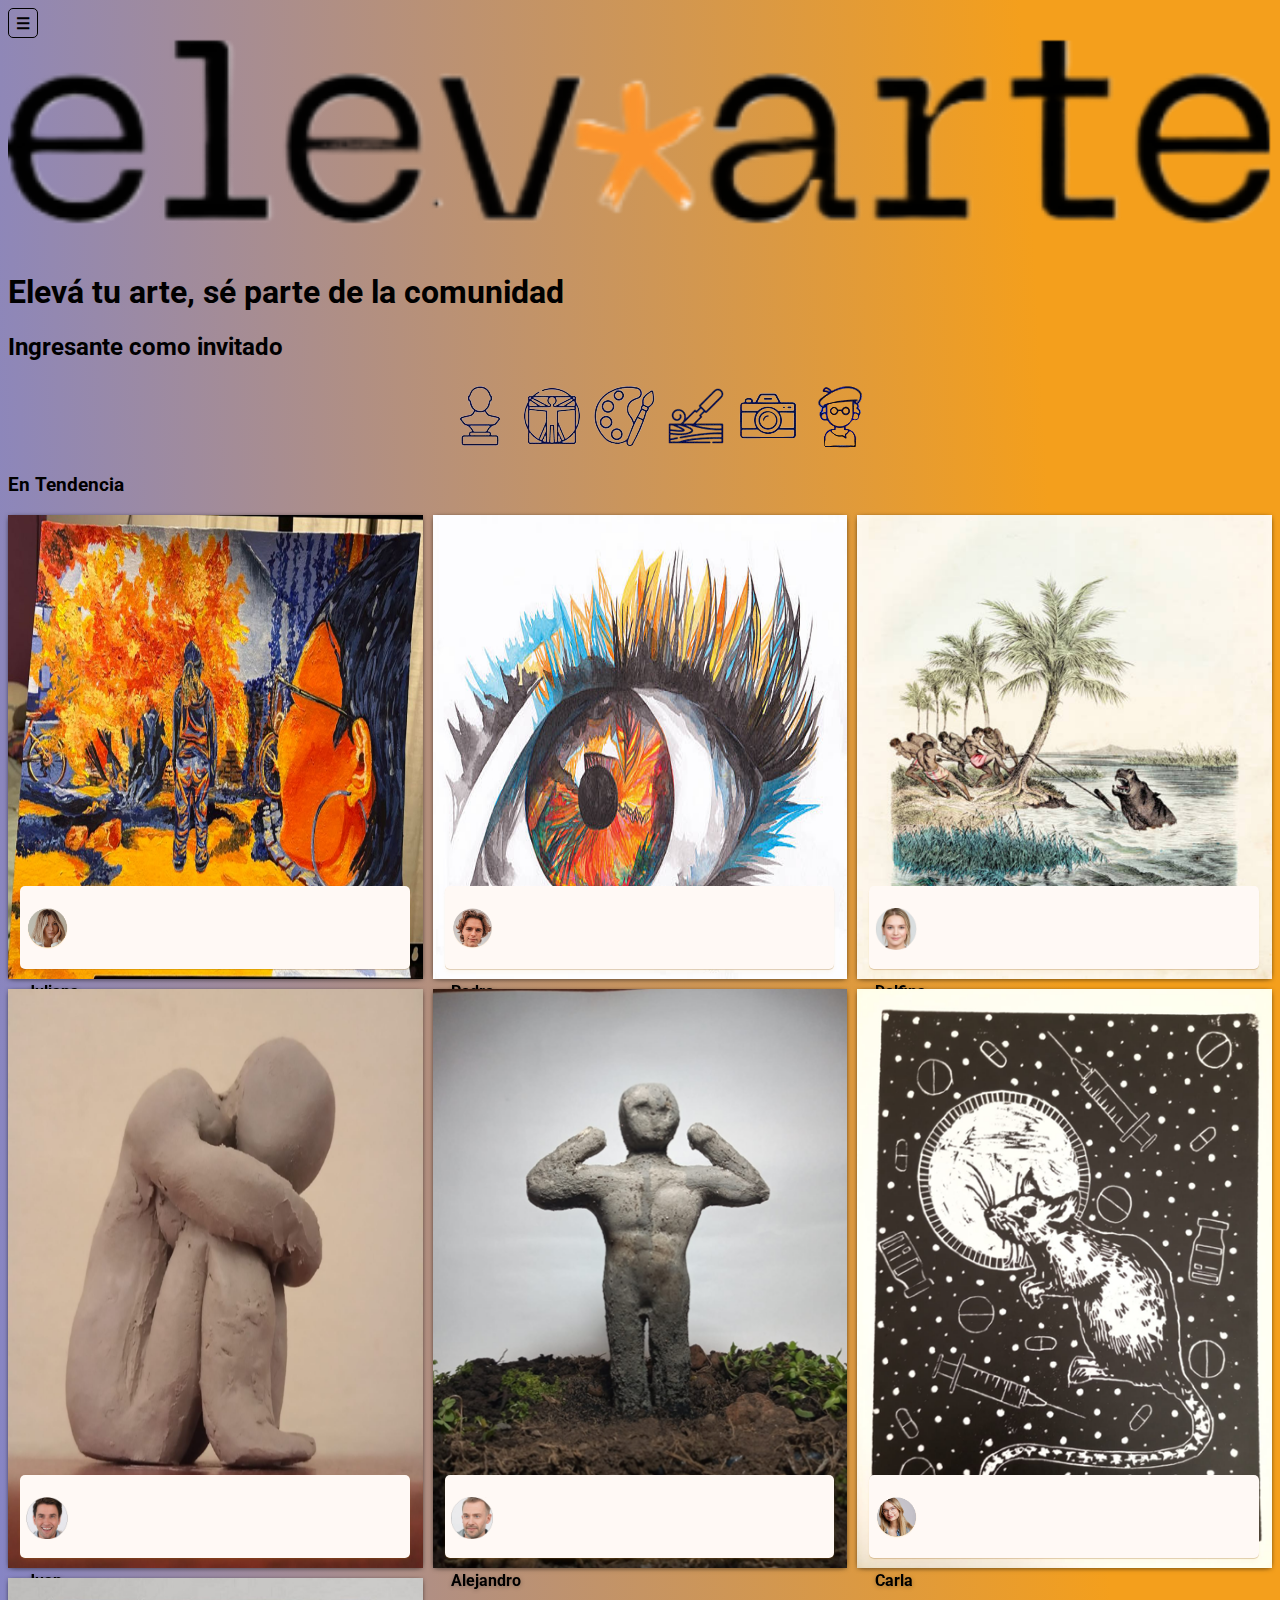
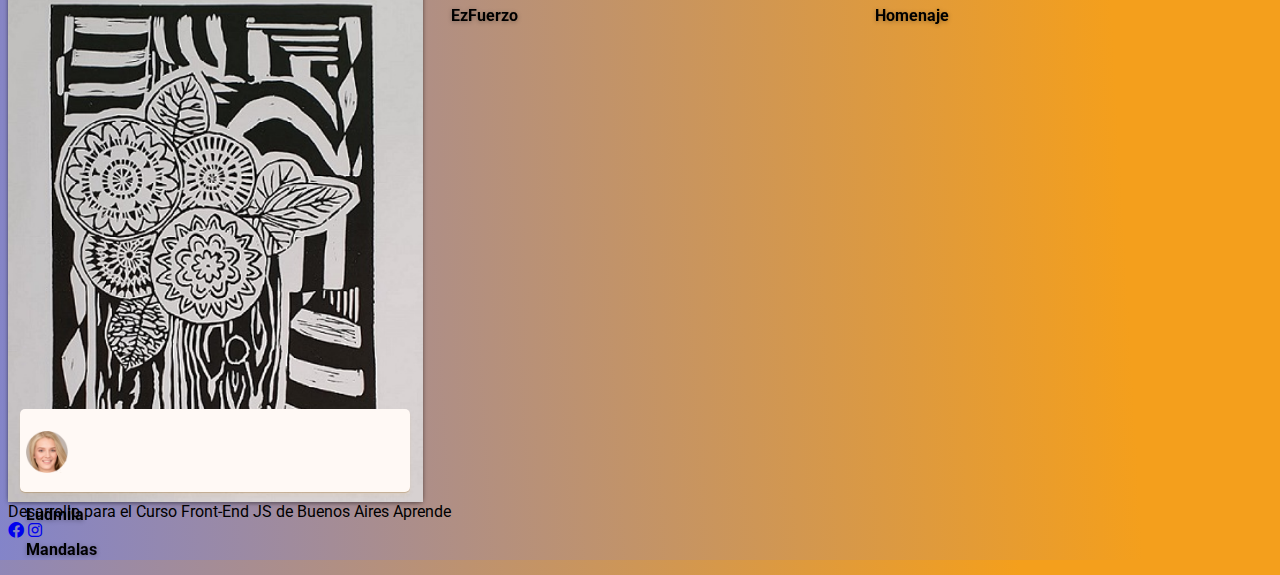
<file: index.html>
<!DOCTYPE html>
<html lang="en">
<head>
    <meta charset="UTF-8">
    <meta name="viewport" content="width=device-width, initial-scale=1.0">
    
    <title>Elev*arte</title>
    <link rel="icon" href="/media/asteriscon.ico"> 

    <link rel="stylesheet" href="css/index.css">

    <link href="https://fonts.googleapis.com/css2?family=Roboto:ital,wght@0,100..900;1,100..900&display=swap" rel="stylesheet">
 
    <link rel="stylesheet" href="https://cdnjs.cloudflare.com/ajax/libs/font-awesome/6.0.0/css/all.min.css" integrity="sha512-9usAa10IRO0HhonpyAIVpjrylPvoDwiPUiKdWk5t3PyolY1cOd4DSE0Ga+ri4AuTroPR5aQvXU9xC6qOPnzFeg==" crossorigin="anonymous" referrerpolicy="no-referrer" />

</head>
<body>
   
    <div class="container">
              
        <header class="menu-header"> 
            
            <nav >
                <input type="checkbox" id="menuH">
                <label for="menuH"> ☰  </label>
                <ul>
                    <li> <a class = "menuAct" href="index.html" target="_self">Inicio</a>  </li>
                    <li> <a href="productos.html?category=Todos" target="_self">Obras</a>  </li>
                    <li> <a href="pages/contacto.html" target="_blank">Contacto</a> </li>
                    <li> <a href="pages/registro.html" target="_blank">Registrarse</a> </li> 
                    <li> <a href="pages/sesion.html" target="_blank">Iniciar Sesion</a>  </li>
                    <li> <a href="" id = cerrarSesion>Cerrar Sesion</a> </li>
                </ul>
            </nav>

            <div class="logo"> <img src="media/logo1-tras.png" width="100%" height="100%" style="vertical-align:center"> 
            </div>

            <h1>Elevá tu arte, sé parte de la comunidad</h1> 

        </header>

        <section class="busqueda">    

            <h2 id="nombreusu">Ingresante como invitado</h2>
            
            <nav class="botones">

                <ul class="flex-menu">
                        
                    <!-- <li class="navi"><a href="index.html" target="_blank">INICIO</a></li> -->
                    <li class="navi"><a href="pages/productos.html?category=Escultura" target="_blank"> <img src="media/escultura-tras.png" alt="Escultura"> </a></li>
                    <li class="navi"><a href="pages/productos.html?category=Dibujo" target="_blank"> <img src="media/dibujo-tras.png" alt="Dibujo"> </a></li>
                    <li class="navi"><a href="pages/productos.html?category=Pintura" target="_blank"> <img src="media/pintura-tras.png" alt="Pintura"> </a></li>
                    <li class="navi"><a href="pages/productos.html?category=Grabado" target="_blank"> <img src="media/grabado-tras.png" alt="Grabado"> </a></li>
                    <li class="navi"><a href="pages/productos.html?category=Fotografia" target="_blank"> <img src="media/fotografia-tras.png" alt="Fotografia"> </a></li>
                    <li class="navi"><a href="pages/productos.html?category=Todos" target="_blank"><img src="media/artista-tras.png" alt="Artista"> </a></li>
                    <!-- <li class="navi"><a href="pages/contacto.html" target="_blank">CONTACTO</a></li> -->
                    
                </ul>       
            </nav>
         </section> 

        <main class="principal">
            
            <h3>En Tendencia</h3>

            <div class="card-tendencia">
                
                <div class="card">
                    <img class = "obra" src="media/pintura1.png" alt="Pintura 1" title="Pintura" itemprop="image" width="100%" height="100%"> 
                    <div  class="cardmolecula"> 
                        <p> <img src="media/Juliana.png" alt="Juliana" width="42" height="42" style="vertical-align:top">  </p>  
                        <div class="text-container">
                            <p class="line1">Juliana</p>
                            <p class="line2">Fuego en Colores</p>
                        </div>
                        <button class="favorite-button" data-is-favorite="false">
                            <span class="icon">&#9825;</span>  <!-- Icono de estrella vacía por defecto -->
                        </button>
                    </div> 
                   
                </div>

                <div class="card">
                    <img src="media/pintura2.png" alt="Pintura 2" title="Pintura" itemprop="image" width="100%" height="100%"> 
                    <div class="cardmolecula"> 
                        <p> <img src="media/Pedro.png" alt="Pedro" width="42" height="42" style="vertical-align:top">   </p>  
                        <div class="text-container">
                            <p class="line1">Pedro</p>
                            <p class="line2">El ojo</p>
                        </div>
                    </div>
                </div>

                <div class="card">
                    <img src="media/pintura3.png" alt="Pintura 3" title="Pintura" itemprop="image" width="100%" height="100%"> 
                    <div class="cardmolecula"> 
                        <p> <img src="media/Delfina.png" alt="Delfina" width="42" height="42" style="vertical-align:top">   </p>  
                        <div class="text-container">
                            <p class="line1">Delfina</p>
                            <p class="line2">Rescate peligroso</p>
                        </div>
                    </div>
                </div>

                <div class="card">
                    <img src="media/escultura1.png" alt="Escultura 1" title="Escultura" itemprop="image" width="100%" height="100%"> 
                    <div class="cardmolecula"> 
                        <p> <img src="media/Juan.png" alt="Juan" width="42" height="42" style="vertical-align:top">   </p>  
                        <div class="text-container">
                            <p class="line1">Juan</p>
                            <p class="line2">Pensando</p>
                        </div>
                    </div>
                </div>

                <div class="card">
                    <img src="media/escultura2.png" alt="Escultura 2" title="Escultura" itemprop="image" width="100%" height="100%"> 
                    <div class="cardmolecula"> 
                        <p> <img src="media/Alejandro.png" alt="Alejandro" width="42" height="42" style="vertical-align:top">   </p>  
                        <div class="text-container">
                            <p class="line1">Alejandro</p>
                            <p class="line2">EzFuerzo</p>
                        </div>
                    </div>                
                </div>

                <div class="card">
                    <img src="media/Grabado1.png" alt="Grabado 1" title="Grabado" itemprop="image" width="100%" height="100%"> 
                    <div class="cardmolecula"> 
                        <p> <img src="media/Carla.png" alt="Carla" width="42" height="42" style="vertical-align:top">   </p>  
                        <div class="text-container">
                            <p class="line1">Carla</p>
                            <p class="line2">Homenaje</p>
                        </div>
                    </div>                
                </div>

                <div class="card">
                    <img src="media/Grabado2.png" alt="Grabado 2" title="Grabado" itemprop="image" width="100%" height="100%"> 
                    <div class="cardmolecula"> 
                        <p> <img src="media/Ludmila.png" alt="Ludmila" width="42" height="42" style="vertical-align:top">   </p>  
                        <div class="text-container">
                            <p class="line1">Ludmila</p>
                            <p class="line2">Mandalas</p>
                        </div>
                    </div>                
                </div>


            </div>
           
        </main>

        <footer class="pie">
            
            Desarrollo para el Curso Front-End JS de Buenos Aires Aprende

            <div class="social-icons">
                <a href="#" target="_blank"><i class="fab fa-facebook"></i></a>
                <a href="#" target="_blank"><i class="fab fa-instagram"></i></a>
            </div>
            
        </footer>

    </div>
   
    <script src="js/index.js"></script>
    <script src="js/favorito.js"></script>

</body>

</html>
</file>
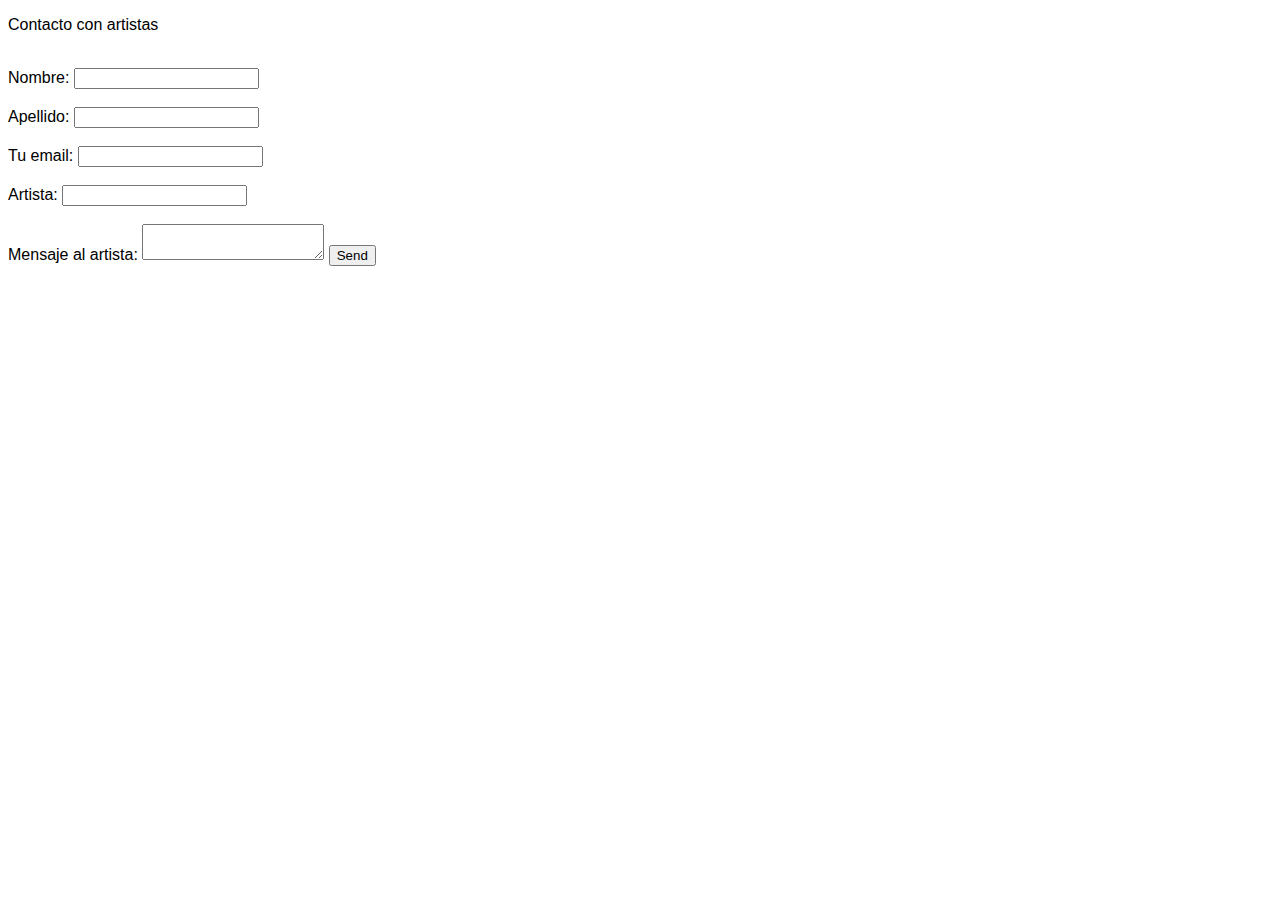
<file: pages/contacto.html>
<!DOCTYPE html>
<html lang="en">
<head>
  <meta charset="UTF-8">
  <meta name="viewport" content="width=device-width, initial-scale=1.0">

  <title>Contacto</title>

  <link rel="stylesheet" href="/css/arteGral.css">

</head>
<body>
  
<!-- modify this form HTML and place wherever you want your form -->
  <p class="text">
      Contacto con artistas
      <br><br>
  </p>

  <form
    action="https://formspree.io/f/xldbywwy"
    method="POST"
  >
    <label>
      Nombre:
      <input type="text" id="nombre" name="nombre"><br><br>
    </label>

    <label>
      Apellido:
      <input type="text" id="apellido" name="apellido"><br><br>
    </label>

    <label>
      Tu email:
      <input type="email" name="email"><br><br>
    </label>

    <label>
      Artista:
      <input type="text" id="artista" name="artista"><br><br>
    </label>

    <label>
      Mensaje al artista:
      <textarea name="message"></textarea>
    </label>

    <!-- your other form fields go here -->
    <button type="submit">Send</button>
  </form>

</body>
</html>
</file>
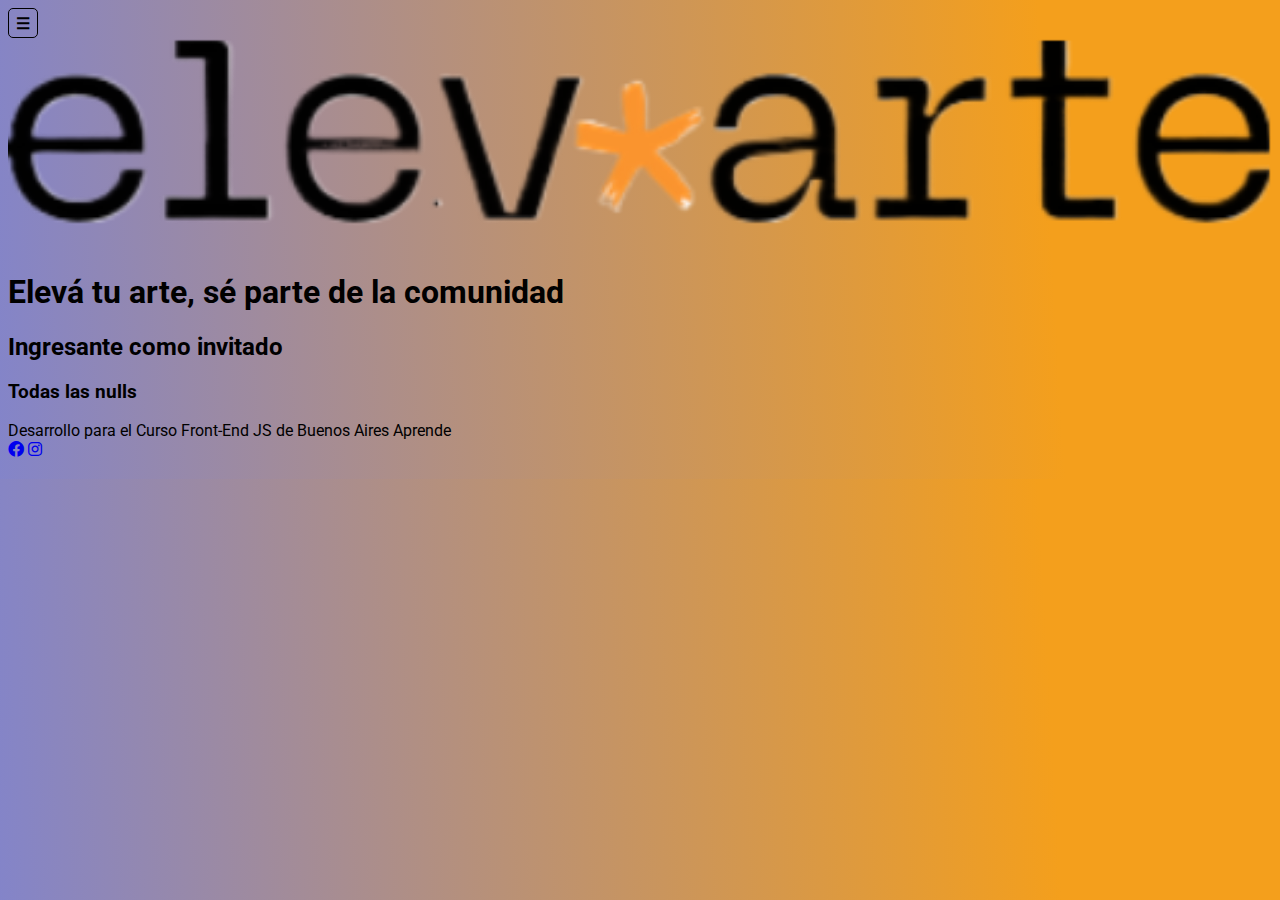
<file: pages/productos.html>
<!DOCTYPE html>
<html lang="en">
<head>
    <meta charset="UTF-8">
    <meta name="viewport" content="width=device-width, initial-scale=1.0">

    <title>Elev*arte</title>
    <link rel="icon" href="../media/asteriscob.ico"> 

    <link rel="stylesheet" href="../css/index.css">

    <link href="https://fonts.googleapis.com/css2?family=Roboto:ital,wght@0,100..900;1,100..900&display=swap" rel="stylesheet">
 
    <link rel="stylesheet" href="https://cdnjs.cloudflare.com/ajax/libs/font-awesome/6.0.0/css/all.min.css" integrity="sha512-9usAa10IRO0HhonpyAIVpjrylPvoDwiPUiKdWk5t3PyolY1cOd4DSE0Ga+ri4AuTroPR5aQvXU9xC6qOPnzFeg==" crossorigin="anonymous" referrerpolicy="no-referrer" />

</head>
<body>
      <div class="container">
              
        <header class="menu-header"> 
            
            <nav >
                <input type="checkbox" id="menuH">
                <label for="menuH"> ☰  </label>
                <ul>
                    <li> <a href="../index.html" target="_self">Inicio</a>  </li>
                    <li> <a class = "menuAct" href="productos.html?category=Todos" target="_self">Obras</a>  </li>
                    <li> <a href="contacto.html" target="_blank">Contacto</a> </li>
                    <li> <a href="registro.html" target="_blank">Registrarse</a> </li> 
                    <li> <a href="pages/sesion.html" target="_blank">Iniciar Sesion</a>  </li>
                    <li> <a href="" id = cerrarSesion>Cerrar Sesion</a> </li>
                </ul>
            </nav>

            <div class="logo"> <img src="../media/logo1-tras.png" width="100%" height="100%" style="vertical-align:center"> 
            </div>

            <h1>Elevá tu arte, sé parte de la comunidad</h1> 

        </header>


        <section class="busqueda">   
             <h2 id="nombreusu">Ingresante como invitado</h2>
        </section>  

        <nav class="botones"></nav>

        <main class="principal" >  

            <h3 id="seleccion">Titulo</h3>

            <section id="seccion_productos"></section>

<!--            <div id="seccion_productos" class="card-tendencia">
                
                 <div class="card">
                    <img src="../media/pintura1.png" alt="Pintura 1" title="Pintura" itemprop="image" width="100%" height="100%"> 
                    <div  class="cardmolecula"> 
                        <p> <img src="../media/Juliana.png" alt="Juliana" width="42" height="42" style="vertical-align:top">  </p>  
                        <div class="text-container">
                            <p class="line1">Juliana</p>
                            <p class="line2">Fuego en Colores</p>
                        </div>
                        <button class="favorite-button" data-is-favorite="false">
                            <span class="icon">&#9825;</span>  -- Icono de estrella vacía por defecto 
                        </button>
                    </div> 
                </div>
            </div> -->



        </main>

        <footer class="pie">
            
            Desarrollo para el Curso Front-End JS de Buenos Aires Aprende

            <div class="social-icons">
                <a href="#" target="_blank"><i class="fab fa-facebook"></i></a>
                <a href="#" target="_blank"><i class="fab fa-instagram"></i></a>
            </div>
            
        </footer>

      </div>

      <script src="../js/index.js"></script>
      <script src="../js/obras.js"></script>

</body>
</html>
</file>
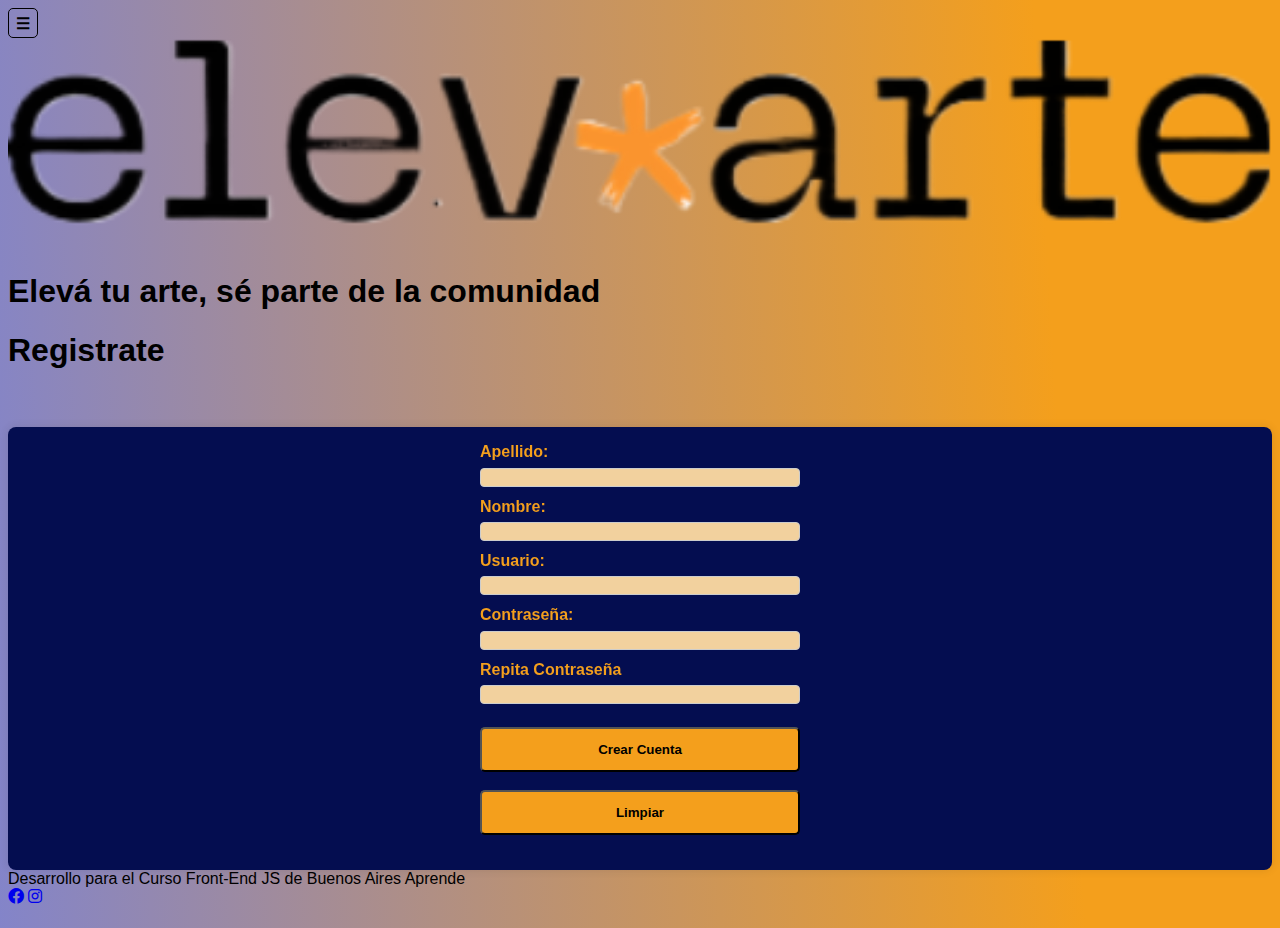
<file: pages/registro.html>
<!DOCTYPE html>
<html lang="en">
<head>
    <meta charset="UTF-8">
    <meta name="viewport" content="width=device-width, initial-scale=1.0">

    <title>Registro</title>
    <link rel="icon" href="../media/avatar.ico" type="icon">

    <link rel="stylesheet" href="../css/index.css">
    <link rel="stylesheet" href="../css/contyreg.css">

    <link rel="stylesheet" href="https://cdnjs.cloudflare.com/ajax/libs/font-awesome/6.0.0/css/all.min.css" integrity="sha512-9usAa10IRO0HhonpyAIVpjrylPvoDwiPUiKdWk5t3PyolY1cOd4DSE0Ga+ri4AuTroPR5aQvXU9xC6qOPnzFeg==" crossorigin="anonymous" referrerpolicy="no-referrer" />

</head>
<body>
    
  <div class="container">
              
    <header class="menu-header"> 
            
      <nav >
        <input type="checkbox" id="menuH">
        <label for="menuH"> ☰  </label>
          <ul>
            <li> <a href="sesion.html" target="_blank">Iniciar Sesion</a>  </li>
            <li> <a href="contacto.html" target="_blank">Contacto</a> </li>
            <li> <a href="registro.html" target="_blank">Registrarse</a> </li> 
            <li> <a href="" id = cerrarSesion>Cerrar Sesion</a> </li>
          </ul>
      </nav>

      <div class="logo"> <img src="../media/logo1-tras.png" width="100%" height="100%" style="vertical-align:center"> </div>
      
      <h1>Elevá tu arte, sé parte de la comunidad</h1> 

    </header>

    <section class="busqueda"> </section>    

    <nav class="botones"></nav>

    <main class="principal">

      <h1 class="text">
        Registrate
        <br><br>
      </h1>

      <section class="formulario-container" id="section_form">

        <form class="formulario-group" id="formulario">

          <label>
            Apellido:
            <input type="text" name="Apellido" id="apellido" placeholder="Apellido" required>
          </label>

          <label>
            Nombre:
            <input type="text" name="Nombre" id="nombre" placeholder="Nombre" required>
          </label>

          <label>
            Usuario:
            <input type="text" name="Usuario" id="usuario" placeholder="Usuario" required>
          </label>
          
          <label>
            Contraseña:
            <input type="password" name="Contraseña" id="pass" placeholder="Contraseña" required>
          </label>

          <label>
            Repita Contraseña
            <input type="password" name="RepContraseña" id="newpass" placeholder="Repita Contraseña" required>
          </label>
          
          <br>
          <button class="botonform" id="crear">Crear Cuenta</button>
          <br>
          <br>
          <button class="botonform" id="limpiar">Limpiar</button>
             
        </form>

        <div id="mensaje" class="mensaje">
          
        </div>

      </section>

    </main>

    <footer class="pie">
            
      Desarrollo para el Curso Front-End JS de Buenos Aires Aprende

      <div class="social-icons">
        <a href="#" target="_blank"><i class="fab fa-facebook"></i></a>
        <a href="#" target="_blank"><i class="fab fa-instagram"></i></a>
      </div>
            
    </footer>

  </div>      <!--class=class="grid-container" -->

  <script src="../js/registro.js"></script>

</body>
</html>
</file>
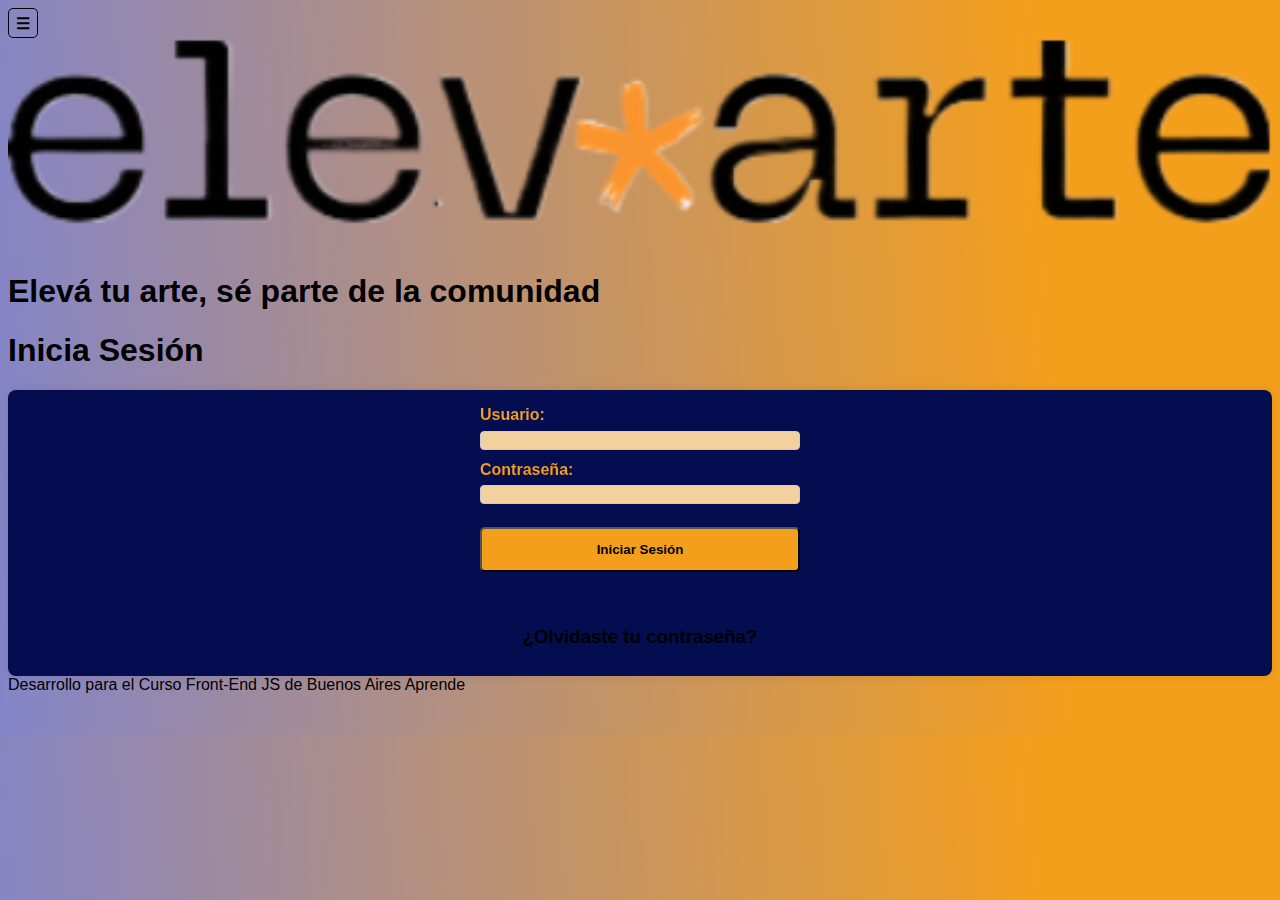
<file: pages/sesion.html>
<!DOCTYPE html>
<html lang="en">
<head>
    <meta charset="UTF-8">
    <meta name="viewport" content="width=device-width, initial-scale=1.0">
    <title>Document</title>

    <link rel="stylesheet" href="../css/index.css">
    <link rel="stylesheet" href="../css/contyreg.css">

</head>
<body>
    
   <div class="container">
              
        <header class="menu-header"> 
            
            <nav >
                <input type="checkbox" id="menuH">
                <label for="menuH"> ☰  </label>
                <ul>
                    <li> <a href="../index.html" target="_blank">Inicio</a>  </li>
                    <li> <a href="contacto.html" target="_blank">Contacto</a> </li>
                    <li> <a href="registro.html" target="_blank">Registrarse</a> </li> 
                    <li> <a class = "menuAct" href="sesion.html" target="_self">Iniciar Sesion</a>  </li>
                    <li> <a href="" id = cerrarSesion>Cerrar Sesion</a> </li>         
                </ul>
            </nav>

            <div class="logo"> <img src="../media/logo1-tras.png" width="100%" height="100%" style="vertical-align:center"> 
            </div>

            <h1>Elevá tu arte, sé parte de la comunidad</h1> 

        </header>

        <main >

            <h1 class="text">
                Inicia Sesión
                <br>
            </h1>

            <section class="formulario-container" id="section_form">

                 <form class="formulario-group" id="formulario"> 

                    <label>
                        Usuario:
                        <input type="text" name="Usuario" id="usuarior" required >
                    </label>
                    
                    <label>
                        Contraseña:
                        <input type="password" name="Contraseña" id="passr" required>
                    </label>

                    <br>

                    <button class="botonform" id="iniciar">Iniciar Sesión</button>
                 </form>

                <div id="mensajer" class="mensaje">
          
                </div>

                <h3 class="textform">
                    ¿Olvidaste tu contraseña?
                </h3>

            </section>
        </main>

        <footer class="pie">
            
            Desarrollo para el Curso Front-End JS de Buenos Aires Aprende

            <div class="social-icons">
                <a href="#" target="_blank"><i class="fab fa-facebook"></i></a>
                <a href="#" target="_blank"><i class="fab fa-instagram"></i></a>
            </div>
                    
        </footer>

   </div>

    <script src="../js/sesion.js"></script>

</body>
</html>
</file>
<file: css/index.css>
body {

    font-family: "Roboto", sans-serif;
    font-optical-sizing: auto;
    font-style: normal;

    background: linear-gradient(86.74deg, #7E83D1 -3.71%, #F49F1C 81.49%);
}

.grid-container {

   display: grid;
      
   grid-template-columns: 0.2fr 1fr;
   grid-template-rows: 0.5fr 0.5fr auto 0.3fr;

   gap: 10px; /* Espacio entre los elementos */

   grid-template-areas: 
   "menu-header    menu-header"     
   "busqueda       botones"
   "principal      principal"
   "pie            pie"
   ;

}

.header {
   grid-area: "menu-header"; 
   grid-column-start: 1;   
   grid-column-end: 3;

}

.busqueda {
   grid-area: "busqueda"; 
   grid-column: 1 / 2;
}

.botones   {
   grid-area: "botones"; 
}

.principal {

   grid-area: "principal"; 
   grid-column: 1 / 3;

   /* background-color:whitesmoke;  */

}

.pie {
   grid-area: "pie"; 

   display: block;
   flex-grow: 0;
   flex-shrink: 1;
   flex-basis: auto;
   align-self: auto;
   order: 0;

   height: 50px;

   box-sizing: border-box;

}


.flex-menu {

  display: flex;
  flex-direction: row;
  flex-grow: 0;
  flex-shrink: 1;
  flex-basis: auto;
  align-self: auto;
  order: 0;
  height: 75px;
  align-items: center;
  justify-content: center;
  list-style-type: none

}

.logo {

   display: block

}


.card-tendencia {

   display: grid;
    
   gap: 10px 10px;
   grid-template-columns: repeat(auto-fit, minmax(400px, 1fr)); 

   justify-content: stretch; 
   align-items: stretch;
   justify-items: stretch;

}


.card {

   /*
	border-radius: 10px;
   border-color: black;
	min-height: 200px;
	font-weight: bold;
	padding: 20px;
	position: relative;
	overflow: hidden;
	background-size: cover;
	background-position: center center;
   background-clip: content-box;
*/
   /* transition: all .4s; */
    /*align-self: stretch; */

/* Imagen/Cuadrada/Medium */

box-sizing: border-box;

/* Disposición automática */
display: flex;
flex-direction: column;
justify-content: center;
align-items: center;
padding: 0px;

/*
width: 320px;
height: 250px;
*/

/* Shadow 2 */
box-shadow: 0px 1px 3px 1px rgba(0, 0, 0, 0.15);
filter: drop-shadow(0px 1px 2px rgba(0, 0, 0, 0.3));
border-radius: 8px;

/* Auto layout interior */
flex: none;
order: 0;
align-self: stretch;
flex-grow: 1;
z-index: 0;

}

.card img {
    object-position: center;

    /* tamaño3 17 

   width: 360px;
   height: 402px;

   background: url(../media/pintura1.png);
*/
/* Auto layout interior */
   flex: none;
   order: 9;
   flex-grow: 0;


}

.card p {
    color: black;
    padding: 0px;
    font-weight: bold;
}


.cardmolecula {
   /* Molecula/Card/Text */
   /* Disposición automática */
   display: flex;
   flex-direction: column;
   align-items: flex-start;
   padding: 6px;

   position: absolute;
   height: 71px;
   left: 12px;
   right: 13px;
   bottom: 10px;

   /* White 1 */
   background: #FFF9F5;
   /* Shadow + Blur */
   box-shadow: 0px 1px 0px rgba(0, 0, 0, 0.1), 0px 1px 1px rgba(244, 159, 28, 0.2), 0px 4px 4px rgba(244, 159, 28, 0.05);
   backdrop-filter: blur(2px);
   /* Nota: backdrop-filter tiene una compatibilidad mínima con navegadores */
   border-radius: 5px;

   /* Auto layout interior */
   flex: none;
   order: 1;
   flex-grow: 0;
   z-index: 1;
}


.framecard {

/* Disposición automática */
display: flex;
flex-direction: row;
align-items: flex-start;
padding: 2px 0px;
gap: 5px;

width: 153px;
height: 23px;


/* Auto layout interior */
flex: none;
order: 0;
align-self: stretch;
flex-grow: 0;
}


.textbus {

/* Boton fijo outline */

box-sizing: border-box;

/* Disposición automática */
display: flex; 
flex-direction: row; 
align-items: center; 
padding: 10px 20px 10px 16px; 
gap: 10px;

/* position: absolute; */
left: 0%;
right: 15.62%;
top: 0%;
bottom: 0%;

/* White 1 */
background: #FFF9F5;
border-radius: 5px;

}

/* Menu Hamburguesa */

a {
  text-decoration: none; /* Eliminar subrayado */
}

.menu-header ul{
  display: none;

   position: fixed;  
   top: 10;         
   left: 0;         
   width: 15%;      
   background-color: #FFF9F5; 
   z-index: 1000;     /*  Control de superposición */
}

.menu-header input:checked  ~ ul{
  display:block;
}

.menu-header input {
 display: none;
}

.menu-header label {
  box-sizing: border-box;
  display: inline-block;
  border: 1px solid black;
  border-radius: 5px;
  width: 30px;
  height: 30px;
  line-height: 30px;
  font-weight: bold;
  text-align: center;
  user-select: none;
}

.menu-header li {
  display: block;
  /* background: lightgrey; */
  margin: 0;
  padding: 10px;
  list-style: none;
  border-bottom: 1px solid grey;
}
</file>
<file: css/arteGral.css>
body {

  font-family: "Roboto", sans-serif;
  font-optical-sizing: auto;
    font-style: normal;
 
}


.textitu {
/* Title Medium */
font-family: 'Roboto Flex';
font-style: normal;
font-weight: 600;
font-size: 22px;
line-height: 28px;
/* o 127% */

/* Escala 1 */
color: #0C1927;

}

.formu {

  color: beige;
}


.ingtexto {
    
}




.ver {

/* Disposición automática */
display: flex;
flex-direction: row;
justify-content: center;
align-items: center;
padding: 10px 20px;
gap: 10px;

position: absolute;
left: 0%;
right: 0%;
top: 0%;
bottom: 0%;


/* Label */

width: 92px;
height: 24px;

/* Label Large */
font-family: 'Roboto Flex';
font-style: normal;
font-weight: 500;
font-size: 16px;
line-height: 24px;
/* idéntica a la altura del cuadro o 150% */
text-align: center;

/* Principal */
color: #040D50;


/* Auto layout interior */
flex: none;
order: 0;
flex-grow: 0;

}
</file>
<file: css/contyreg.css>
.formulario-container {

  /* Disposición automática */
  display: flex;
  flex-direction: column;
  justify-content: center;
  align-items: center;
  padding: 10px 20px;
  gap: 10px;

  /* Principal */
  background-color: #040D50;
  border-radius: 8px;
  box-shadow: 0 0 10px rgba(0, 0, 0, 0.1);
  
}

.formulario-group {
    margin-bottom: 15px;
    color: black;
}

.formulario-group label {

    display: block;
    margin-bottom: 5px;
    font-weight: bold;

    /* Acento Gradient */
    background: linear-gradient(135deg, #F49F1C 45.83%, #F2D19E 100%);
    -webkit-background-clip: text;
    -webkit-text-fill-color: transparent; 
    background-clip: text;

    line-height: 1.9rem;
}
  
input {
  
    display: block;
    /* margin-left: 10px;  Espacio entre la etiqueta y el input */
    width: 100%;
    background-color: #F2D19E;
    border: 1px solid #ccc;
    border-radius: 4px;
    box-sizing: border-box; /* Importante para que el padding no afecte el ancho */
}

.formulario-group textarea {

    width: 100%;
    padding: 8px;
    background-color: #F2D19E;
    border: 1px solid #ccc;
    border-radius: 4px;
    box-sizing: border-box; /* Importante para que el padding no afecte el ancho */

    height: 100px;
}


.botonform {

    /* position: absolute; */
    width: 320px;
    height: 45px;

    /* Acento */
    background: #F49F1C;
    border-radius: 5px;
    font-weight: bold;

}


.etiqueta {

  /* Label Medium */
  /* font-family: 'Roboto Flex'; */
  font-style: normal;
  font-weight: 500;
  font-size: 14px;
  line-height: 20px;
  /* idéntica a la altura del cuadro o 143% */

  /* Acento Gradient */
  background: linear-gradient(135deg, #F49F1C 45.83%, #F2D19E 100%);
  -webkit-background-clip: text;
  -webkit-text-fill-color: transparent;
  background-clip: text;
  /* text-fill-color: transparent; */


  /* Auto layout interior */
  flex: none;
  order: 0;
  flex-grow: 0;

}
</file>
